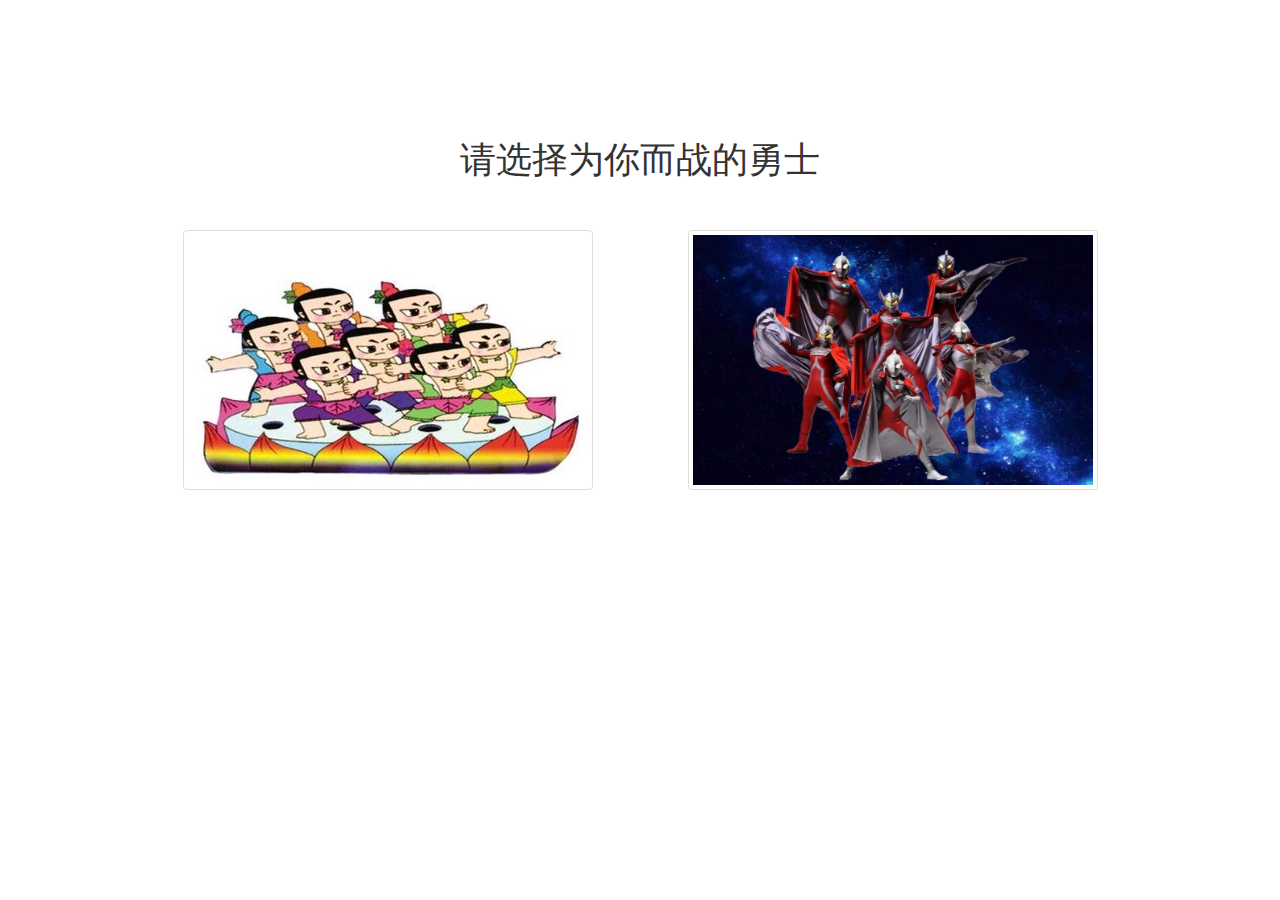
<file: index.html>
<head>
	<meta http-equiv="Content-Type" content="text/html; charset=utf-8" />
	<link rel="stylesheet" href="css/style1.css" type="text/css" />
	<link href="css/bootstrap.min.css" rel="stylesheet">

</head>

<body>
	<div class="index">
		<div class="container">
			<div class="row indexrow">
				<h1>请选择为你而战的勇士</h1>
				<div class="col-md-6">
						<img src="img/hulu.jpeg" width="410" style="height:260px" alt="选择葫芦兄弟为你解密" class="img-thumbnail" onclick="linkto('./web/hulu.html')">
				</div>
				<div class="col-md-6">
						<img src="img/aote.jpeg" width="410" height="260" alt="选择奥特兄弟为你解密" class="img-thumbnail" onclick="linkto('./web/aote.html')">
				</div>
			</div>
		</div>
	</div>


</body>
<script src="js/jquery-2.0.3.min.js" type="text/javascript"></script>
<script src="js/bootstrap.min.js"></script>

<script>
	function linkto(href){
		location.href = href
	}
</script>
</file>
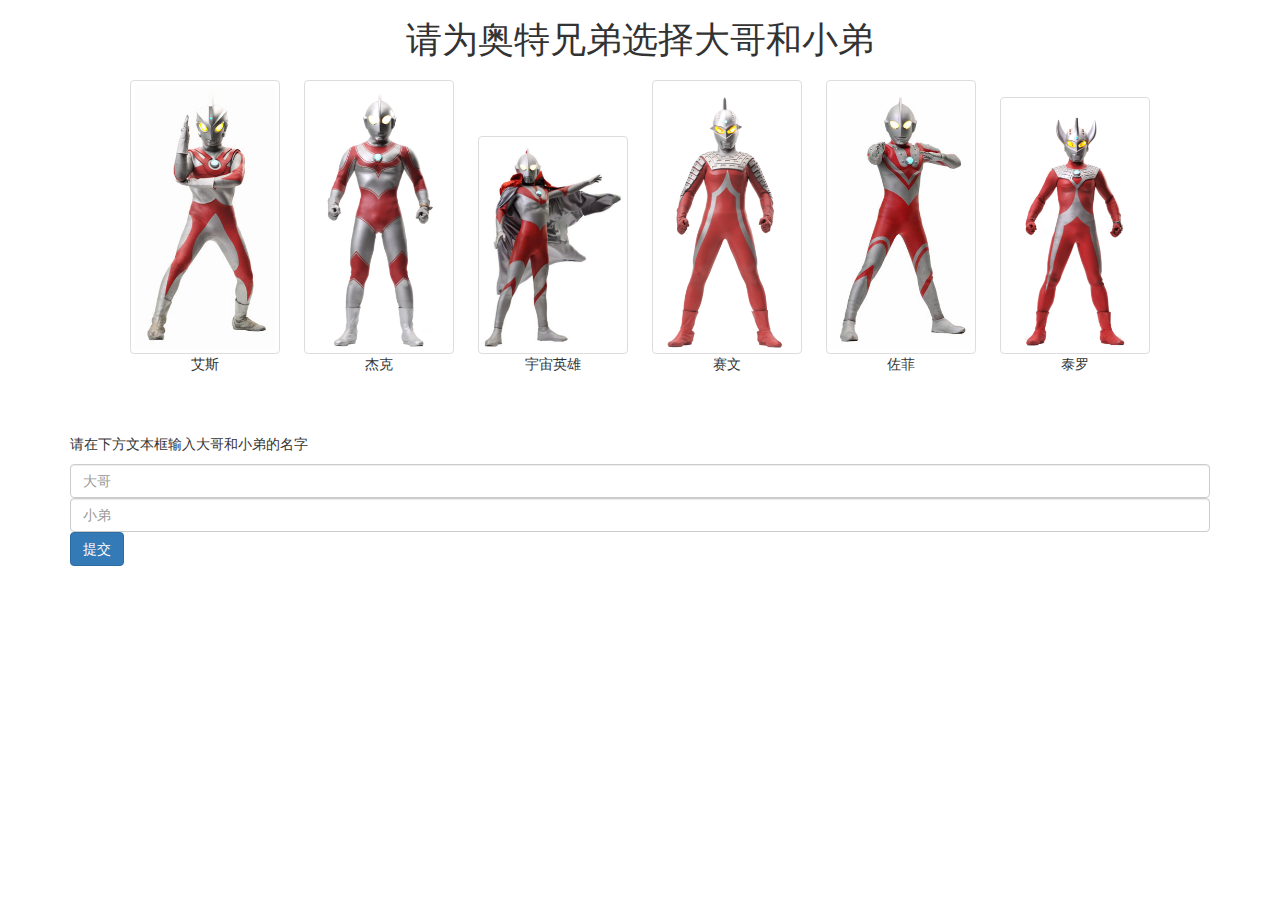
<file: web/aote.html>
<head>
  <meta http-equiv="Content-Type" content="text/html; charset=utf-8" />
  <link rel="stylesheet" href="../css/style1.css" type="text/css" />
  <link href="../css/bootstrap.min.css" rel="stylesheet">

</head>

<body>
  <div class="index">
    <div class="container">
      <div class="row hulurow">
        <h1>请为奥特兄弟选择大哥和小弟</h1>
        <div class="col-mine">
          <img src="../img/aisi.jpg" style="width:150px" class="img-thumbnail">
          <p>艾斯</p>
        </div>
        <div class="col-mine">
          <img src="../img/jieke.jpg" style="width:150px" class="img-thumbnail">
          <p>杰克</p>
        </div>
        <div class="col-mine">
          <img src="../img/yuzhou.jpg" style="width:150px" class="img-thumbnail">
          <p>宇宙英雄</p>
        </div>
        <div class="col-mine">
          <img src="../img/saiwen.jpg" style="width:150px" class="img-thumbnail">
          <p>赛文</p>
        </div>
        <div class="col-mine">
          <img src="../img/zuofei.jpg" style="width:150px" class="img-thumbnail">
          <p>佐菲</p>
        </div>
        <div class="col-mine">
          <img src="../img/tailuo.jpg" style="width:150px" class="img-thumbnail">
          <p>泰罗</p>
        </div>
      </div>
      <p>请在下方文本框输入大哥和小弟的名字</p>
      <!-- 答案 16 27 34 42 53 65 71 -->
      <input type="text" class="form-control" id="da" placeholder="大哥">
      <input type="text" class="form-control" id="xiao" placeholder="小弟">


      <button type="button" class="btn btn-primary" onclick="check()">提交</button>
    </div>
  </div>


</body>
<script src="../js/jquery-2.0.3.min.js" type="text/javascript"></script>
<script src="../js/bootstrap.min.js"></script>

<script>
  function check() {
    var text = $('#da').val()
    var text1 = $('#xiao').val()
    if (text == "佐菲" && text1 == "泰罗") {
      alert('答案正确，密码452')
    } else {
      alert('答案错误')
    }
  }
</script>
</file>
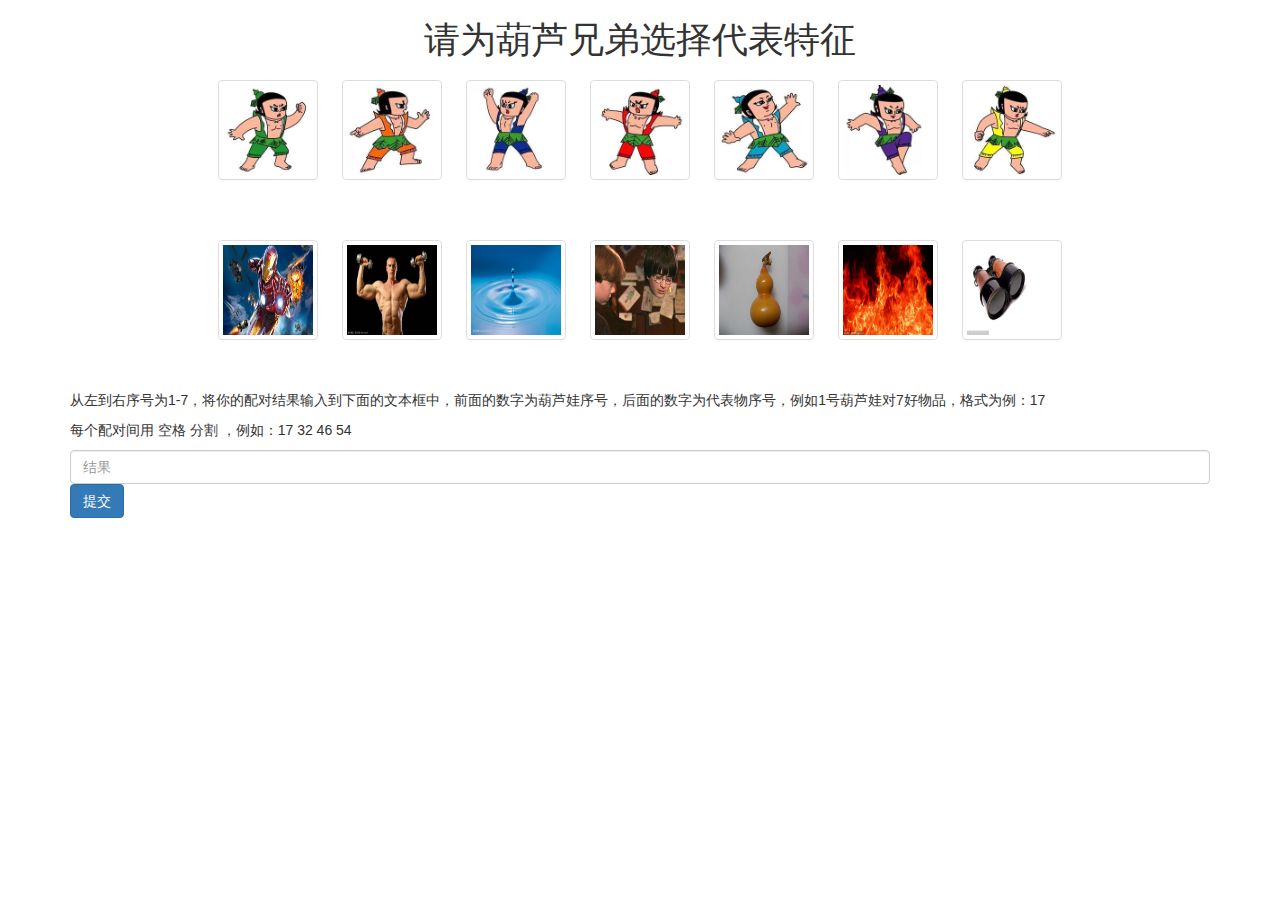
<file: web/hulu.html>
<head>
  <meta http-equiv="Content-Type" content="text/html; charset=utf-8" />
  <link rel="stylesheet" href="../css/style1.css" type="text/css" />
  <link href="../css/bootstrap.min.css" rel="stylesheet">

</head>

<body>
  <div class="index">
    <div class="container">
      <div class="row hulurow">
        <h1>请为葫芦兄弟选择代表特征</h1>
        <div class="col-mine">
            <img src="../img/siwa.jpg" style="height:100px;width:100px;" class="img-thumbnail">
        </div>
        <div class="col-mine">
            <img src="../img/erwa.jpg" style="height:100px;width:100px;" class="img-thumbnail">
        </div>
        <div class="col-mine">
            <img src="../img/liuwa.jpg" style="height:100px;width:100px;" class="img-thumbnail">
        </div>
        <div class="col-mine">
            <img src="../img/dawa.jpg" style="height:100px;width:100px;" class="img-thumbnail">
        </div>
        <div class="col-mine">
            <img src="../img/wuwa.jpg" style="height:100px;width:100px;" class="img-thumbnail">
        </div>
        <div class="col-mine">
            <img src="../img/qiwa.jpg" style="height:100px;width:100px;" class="img-thumbnail">
        </div>
        <div class="col-mine">
            <img src="../img/sanwa.jpg" style="height:100px;width:100px;" class="img-thumbnail">
        </div>
      </div>


      <div class="row hulurow">
          <div class="col-mine">
              <img src="../img/gangtie.jpeg" style="height:100px;width:100px;" class="img-thumbnail">
          </div>
          <div class="col-mine">
              <img src="../img/jirou.jpeg" style="height:100px;width:100px;" class="img-thumbnail">
          </div>
          <div class="col-mine">
              <img src="../img/shui.jpeg" style="height:100px;width:100px;" class="img-thumbnail">
          </div>
          <div class="col-mine">
              <img src="../img/yinshen.jpg" style="height:100px;width:100px;" class="img-thumbnail">
          </div>
          <div class="col-mine">
              <img src="../img/xiaohulu.jpg" style="height:100px;width:100px;" class="img-thumbnail">
          </div>
          <div class="col-mine">
              <img src="../img/huo.jpeg" style="height:100px;width:100px;" class="img-thumbnail">
          </div>
          <div class="col-mine">
              <img src="../img/wangyuanjing.jpeg" style="height:100px;width:100px;" class="img-thumbnail">
          </div>
        </div>


        <p>从左到右序号为1-7，将你的配对结果输入到下面的文本框中，前面的数字为葫芦娃序号，后面的数字为代表物序号，例如1号葫芦娃对7好物品，格式为例：17</p>
        <p>每个配对间用 空格 分割 ，例如：17 32 46 54 </p>

        <!-- 答案 16 27 34 42 53 65 71 -->
        <input type="text" class="form-control" id="result" placeholder="结果">
        <button type="button" class="btn btn-primary" onclick="check()">提交</button>
    </div>
  </div>


</body>
<script src="../js/jquery-2.0.3.min.js" type="text/javascript"></script>
<script src="../js/bootstrap.min.js"></script>

<script>
  function check() {
    var text = $('#result').val()
    t = text.split(" ")
    var res = ['16','27','34','42','53','65','71']
    for(var i=0; i<7;i++){
      var r = true
      if($.inArray(res[i],t) == - 1){
        r = false
      }
    }
    if(!r){
        alert('答案错误')
      }else{
        alert('答案正确')
        location.href = './hulures.html'
      }
  }
</script>
</file>
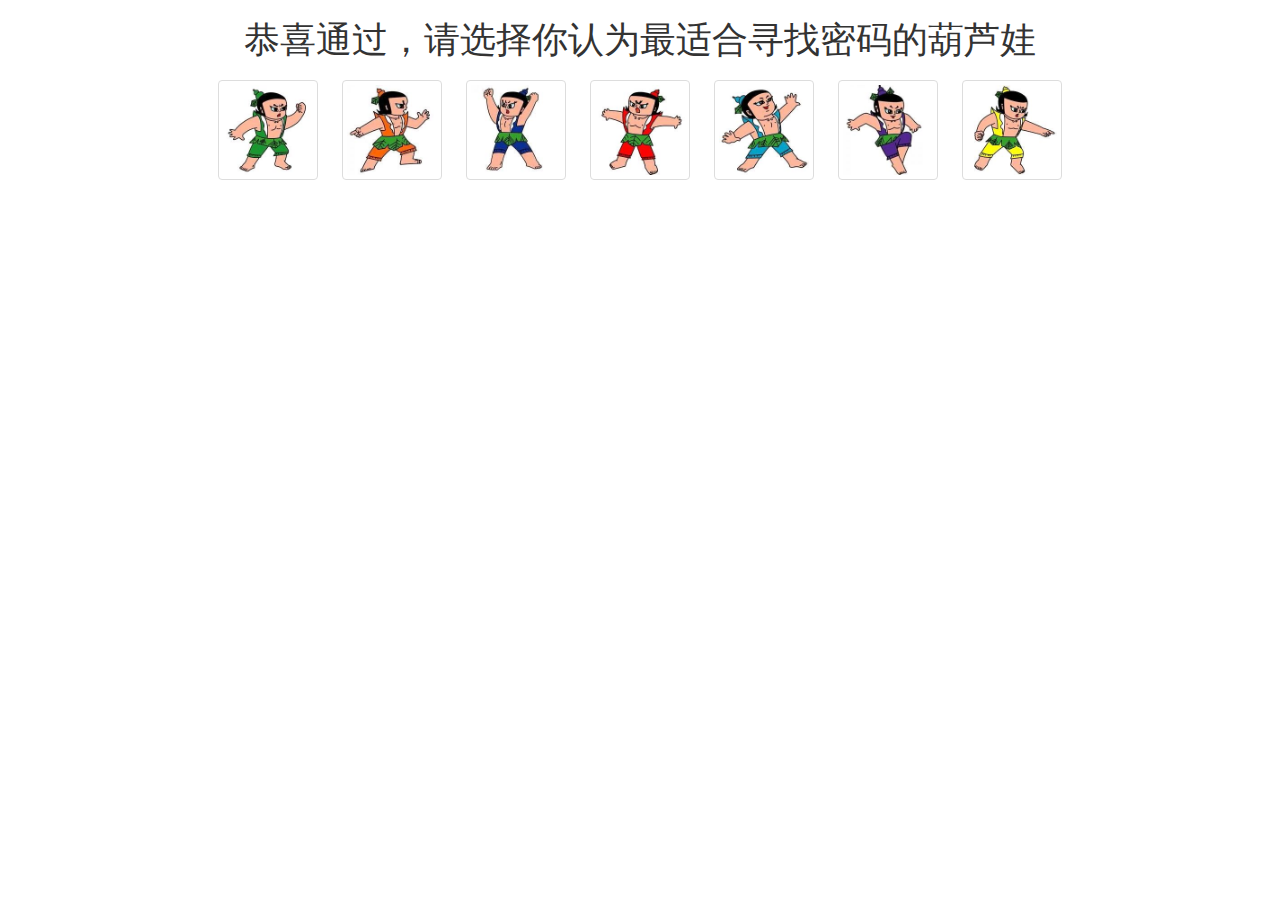
<file: web/hulures.html>
<head>
    <meta http-equiv="Content-Type" content="text/html; charset=utf-8" />
    <link rel="stylesheet" href="../css/style1.css" type="text/css" />
    <link href="../css/bootstrap.min.css" rel="stylesheet">
  
  </head>
  
  <body>
    <div class="index">
      <div class="container">
        <div class="row hulurow">
          <h1>恭喜通过，请选择你认为最适合寻找密码的葫芦娃</h1>
          <div class="col-mine">
              <img src="../img/siwa.jpg" style="height:100px;width:100px;" class="img-thumbnail" onclick="check()">
          </div>
          <div class="col-mine">
              <img src="../img/erwa.jpg" style="height:100px;width:100px;" class="img-thumbnail" onclick="rightchose()">
          </div>
          <div class="col-mine">
              <img src="../img/liuwa.jpg" style="height:100px;width:100px;" class="img-thumbnail" onclick="check()">
          </div>
          <div class="col-mine">
              <img src="../img/dawa.jpg" style="height:100px;width:100px;" class="img-thumbnail" onclick="check()">
          </div>
          <div class="col-mine">
              <img src="../img/wuwa.jpg" style="height:100px;width:100px;" class="img-thumbnail" onclick="check()">
          </div>
          <div class="col-mine">
              <img src="../img/qiwa.jpg" style="height:100px;width:100px;" class="img-thumbnail" onclick="check()">
          </div>
          <div class="col-mine">
              <img src="../img/sanwa.jpg" style="height:100px;width:100px;" class="img-thumbnail" onclick="check()">
          </div>
        </div>
    </div>
  
<div class="modal fade" id="right-modal" tabindex="-1" role="dialog">
    <div class="modal-dialog" role="document">
      <div class="modal-content">
        <div class="modal-header">
          <button type="button" class="close" data-dismiss="modal" aria-label="Close"><span aria-hidden="true">&times;</span></button>
          <h4 class="modal-title">恭喜</h4>
        </div>
        <div class="modal-body" style="text-align:center">
            <img src="../img/chengwa.jpg" class="img-thumbnail">
            <p>我三娃千里眼顺风耳，还有我看不到的？</p>
            <p>去密码锁选择 452</p>

        </div>
        <div class="modal-footer">
          <button type="button" class="btn btn-default" data-dismiss="modal">Close</button>
        </div>
      </div><!-- /.modal-content -->
    </div><!-- /.modal-dialog -->
  </div><!-- /.modal -->
  

  <div class="modal fade" id="wrong-modal" tabindex="-1" role="dialog">
      <div class="modal-dialog" role="document">
        <div class="modal-content">
          <div class="modal-header">
            <button type="button" class="close" data-dismiss="modal" aria-label="Close"><span aria-hidden="true">&times;</span></button>
            <h4 class="modal-title">错误</h4>
          </div>
          <div class="modal-body" style="text-align:center">
              <img src="../img/yeye.jpg" class="img-thumbnail">
              <p>唉，孩子，你找东西选这个二货干啥</p>
              <p>你让爷爷很忧伤啊</p>
  
          </div>
          <div class="modal-footer">
            <button type="button" class="btn btn-default" data-dismiss="modal">Close</button>
          </div>
        </div><!-- /.modal-content -->
      </div><!-- /.modal-dialog -->
    </div><!-- /.modal -->
    
  </body>
  <script src="../js/jquery-2.0.3.min.js" type="text/javascript"></script>
  <script src="../js/bootstrap.min.js"></script>
  
  <script>
    function check() {
      $('#wrong-modal').modal('show')
    }

    function rightchose() {
      $('#right-modal').modal('show')
    }
  </script>
</file>
<file: css/style1.css>
﻿.index .indexrow{
  text-align: center;
  padding: 80px 80px;
}

.index .indexrow h1 {
  padding:40px 0;
}


.index .hulurow {
  text-align: center;
  margin-bottom: 40px;
}

.index .hulurow .col-mine{
  display: inline-block;
  padding: 10px;

}
</file>
